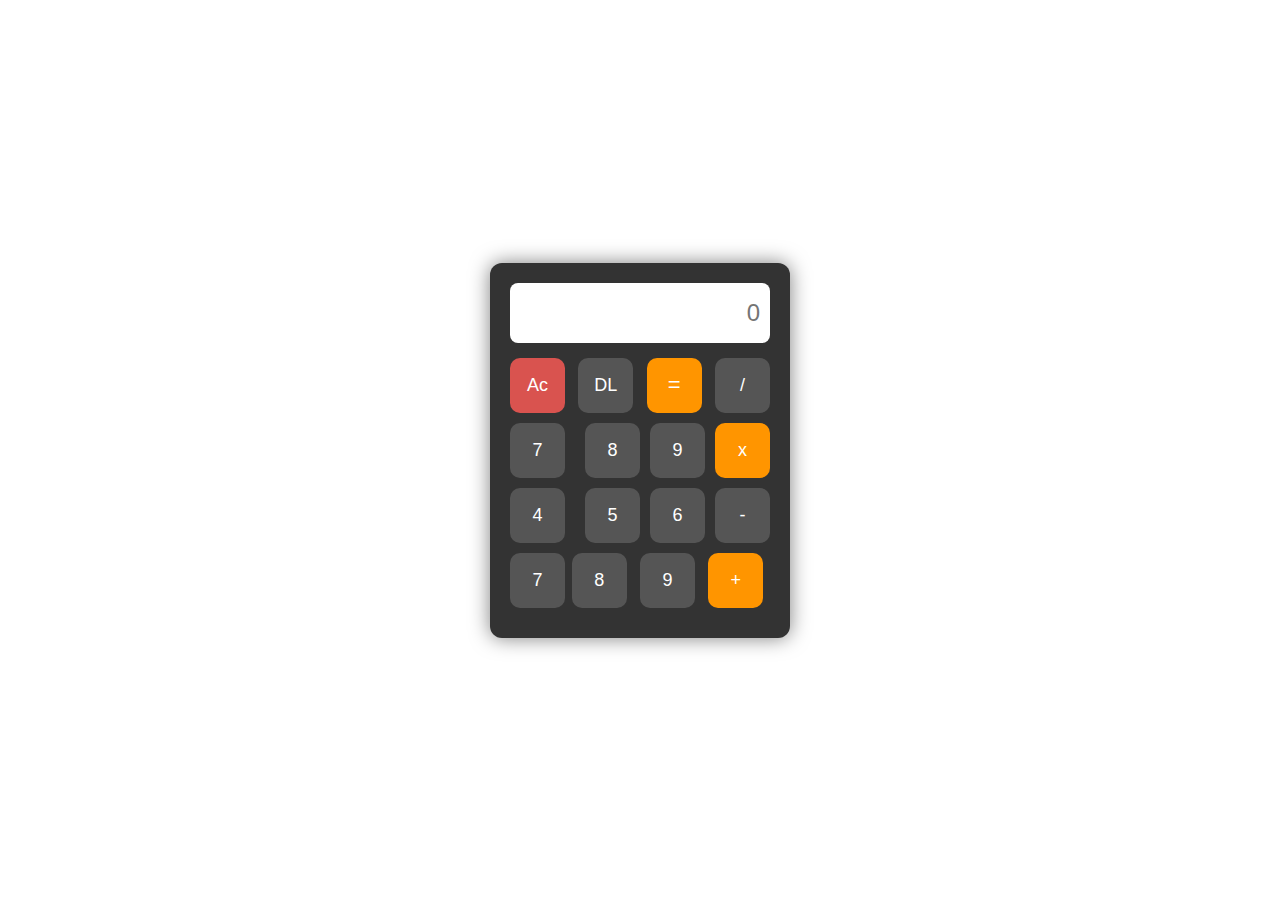
<file: calculator/index.html>
<!DOCTYPE html>
 <html lang="en">
 <head>
    <meta charset="UTF-8">
    <meta name="viewport" content="width=device-width, initial-scale=1.0">
    <title>Document</title>
    <link rel="stylesheet" href="style.css">
 </head>
 <body>
   <div class="calculator">
    <div class="main">
        <div class="box">
            <input type="text" readonly="" id="input" placeholder="0">
        </div>
        <div class="innerbox">
                        <button class="round clear" onclick="clearInput('AC')">Ac</button>
            <button onclick="deletecha('DL')" class="roundclear">DL</button>
            <button onclick="calculate('=')" class="equal">=</button>

            <button onclick="writeOnly('/')" class="roundclear">/</button>
        </div>
        <div class="innerbox">
            <button onclick="writeOnly(7)" class="round">7</button><br>
            <button onclick="writeOnly(8)" class="round">8</button>
            <button onclick="writeOnly(9)" class="per">9</button>
          <button onclick="writeOnly('x')" class="round color">x</button>
        </div>
        <div class="innerbox">
            <button onclick="writeOnly(4)" class="round">4</button><br>
            <button onclick="writeOnly(5)" class="round">5</button>
            <button onclick="writeOnly(6)" class="round">6</button>
            <button onclick="writeOnly('-')" class="roundcolor">-</button>
    </div>
    <div class="innerbox">
            <button onclick="writeOnly(7)" class="round">7</button>
            <button onclick="writeOnly(8)" class="round">8</button><br>
            <button onclick="writeOnly(9)" class="round">9</button><br>
            <button onclick="writeOnly('+')" class="round color">+</button><br>

        </div>
    </div>
   </div>









    <script src="app.js"></script>
 </body>
 </html>
</file>
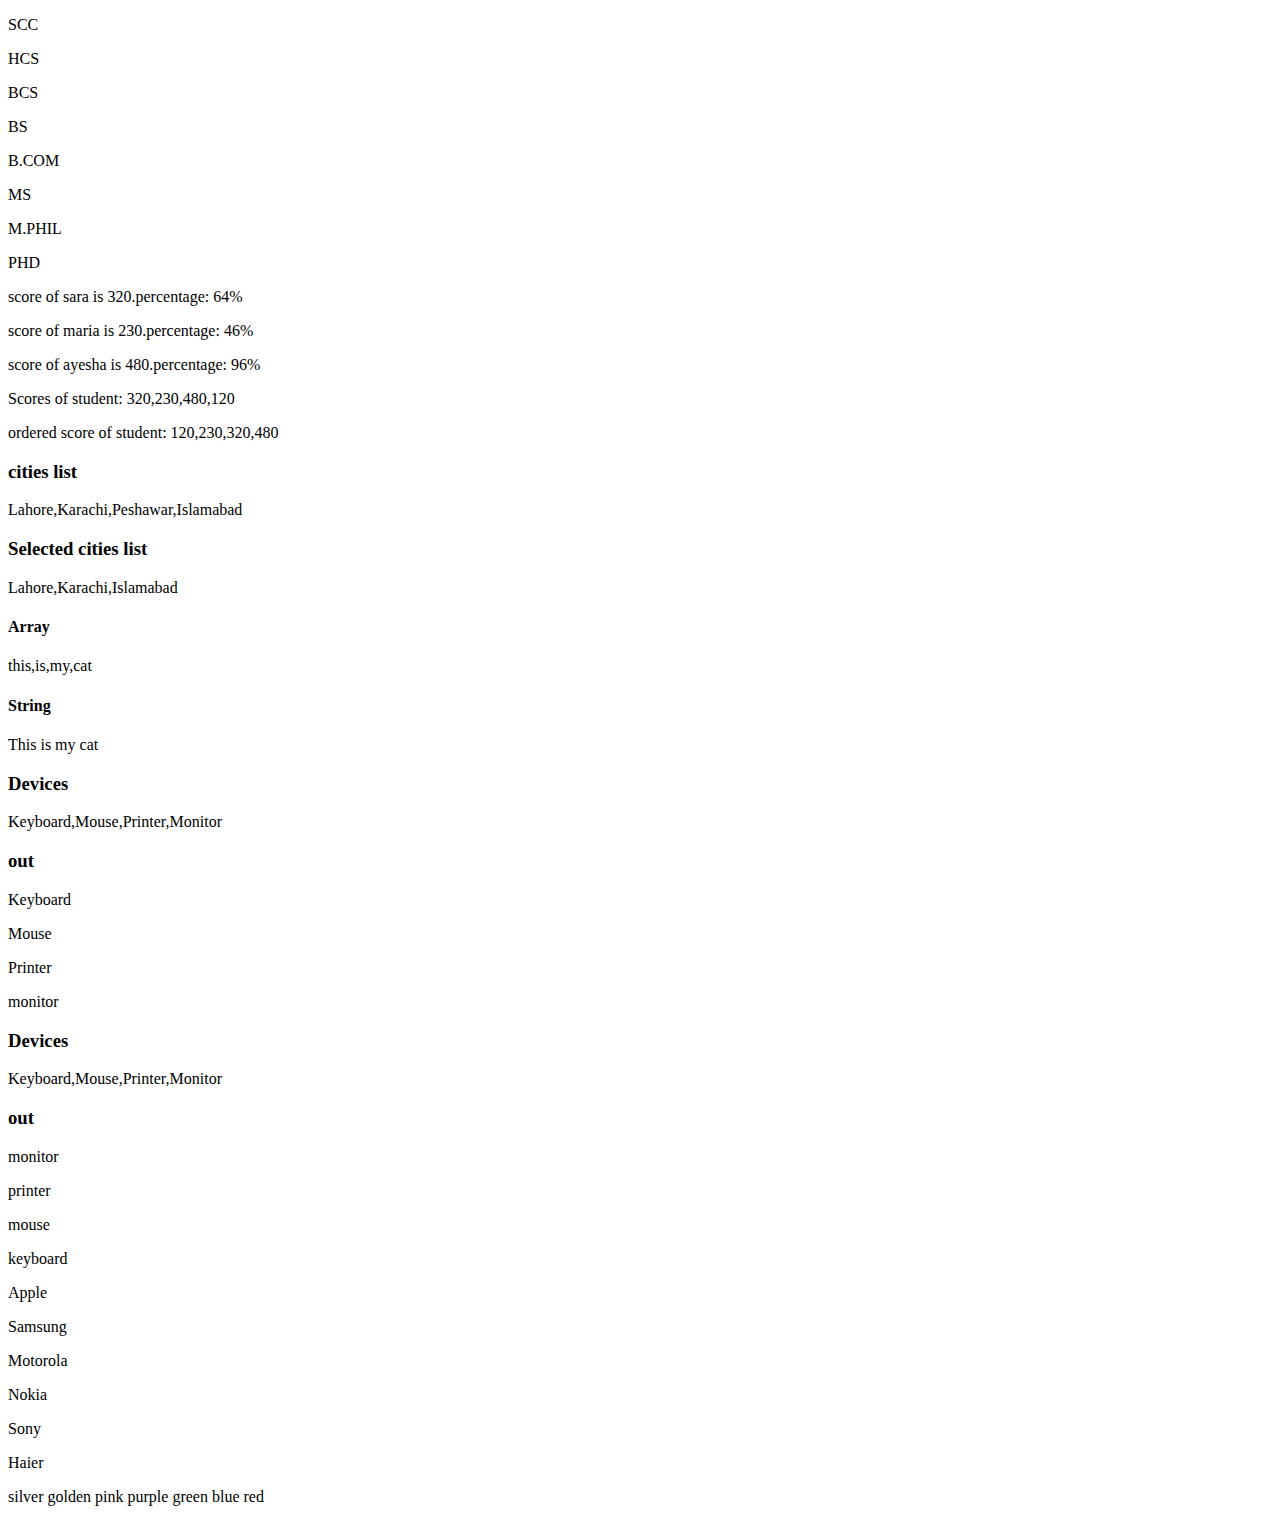
<file: chapter 14 to 16/index.html>
<!DOCTYPE html>
<html lang="en">
<head>
    <meta charset="UTF-8">
    <meta name="viewport" content="width=device-width, initial-scale=1.0">
    <title>Document</title>
</head>
<body>
    








    <script src="app.js"></script>
</body>
</html>
</file>
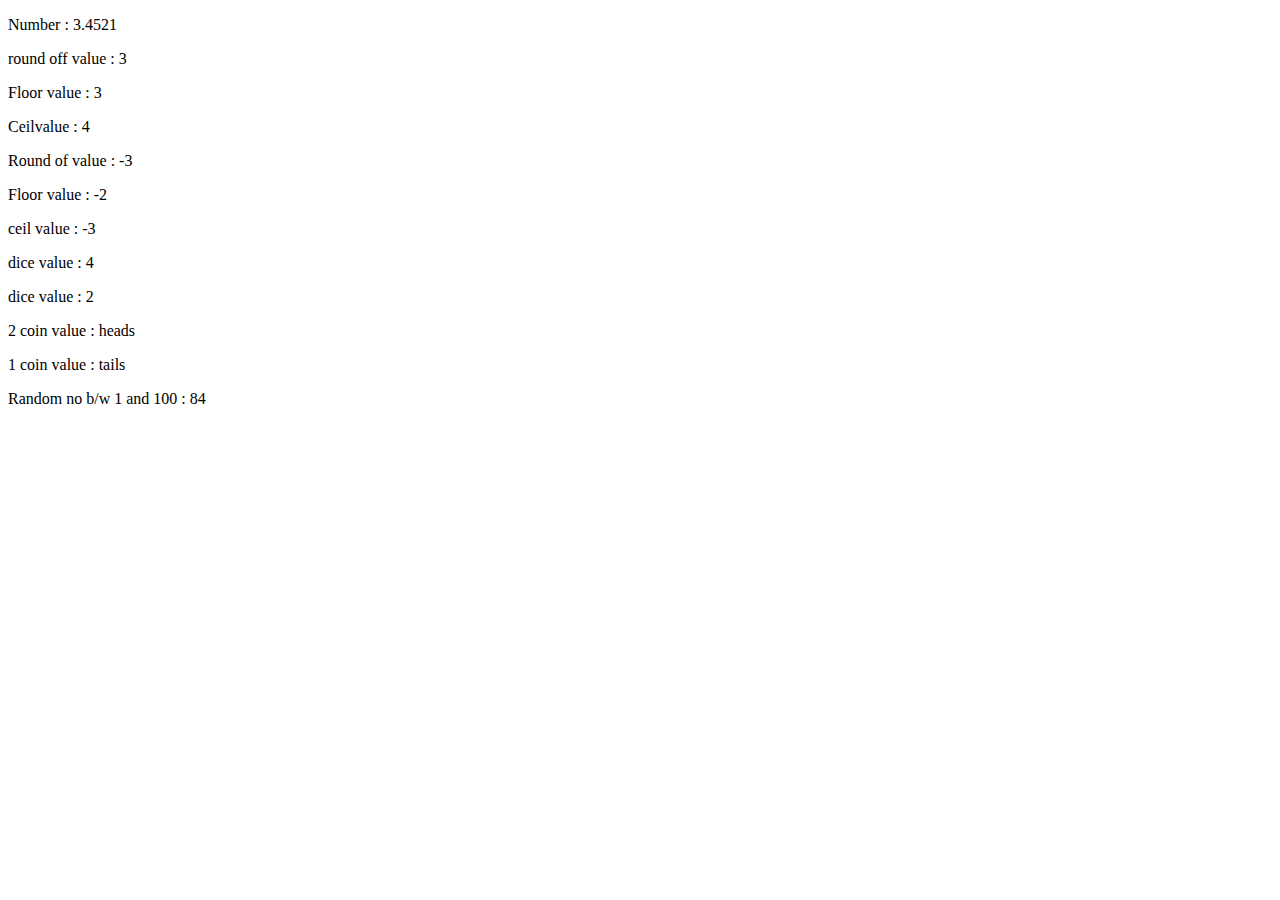
<file: chapter 26 to 30/index.html>
<!DOCTYPE html>
<html lang="en">
<head>
    <meta charset="UTF-8">
    <meta name="viewport" content="width=device-width, initial-scale=1.0">
    <title>Document</title>
</head>
<body>
    







    <script src="app.js"></script>
</body>
</html>
</file>
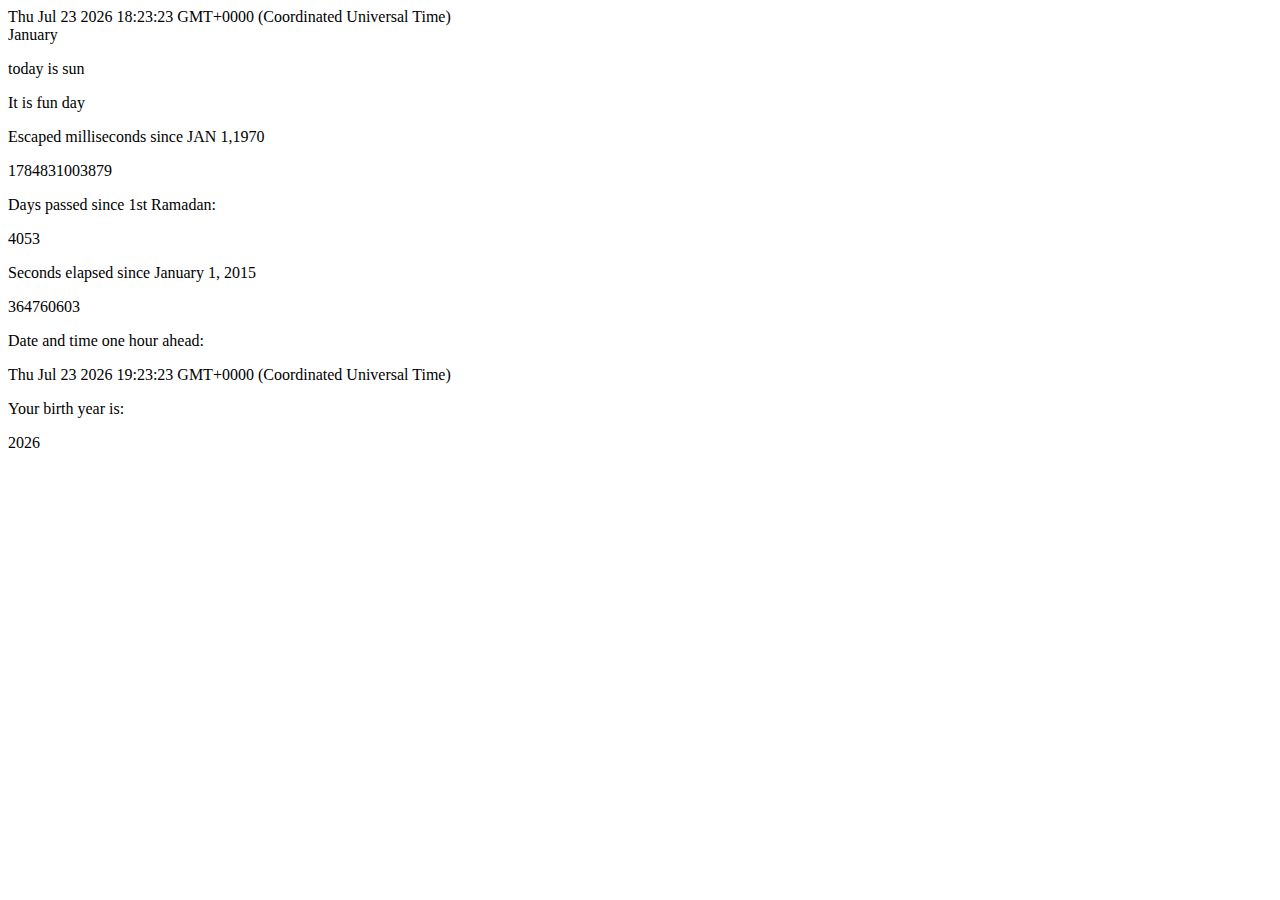
<file: chapter 31 to 34/index.html>
<!DOCTYPE html>
<html lang="en">
<head>
    <meta charset="UTF-8">
    <meta name="viewport" content="width=device-width, initial-scale=1.0">
    <title>Document</title>
</head>
<body>
    

    <script src="app.js"></script>
</body>
</html>
</file>
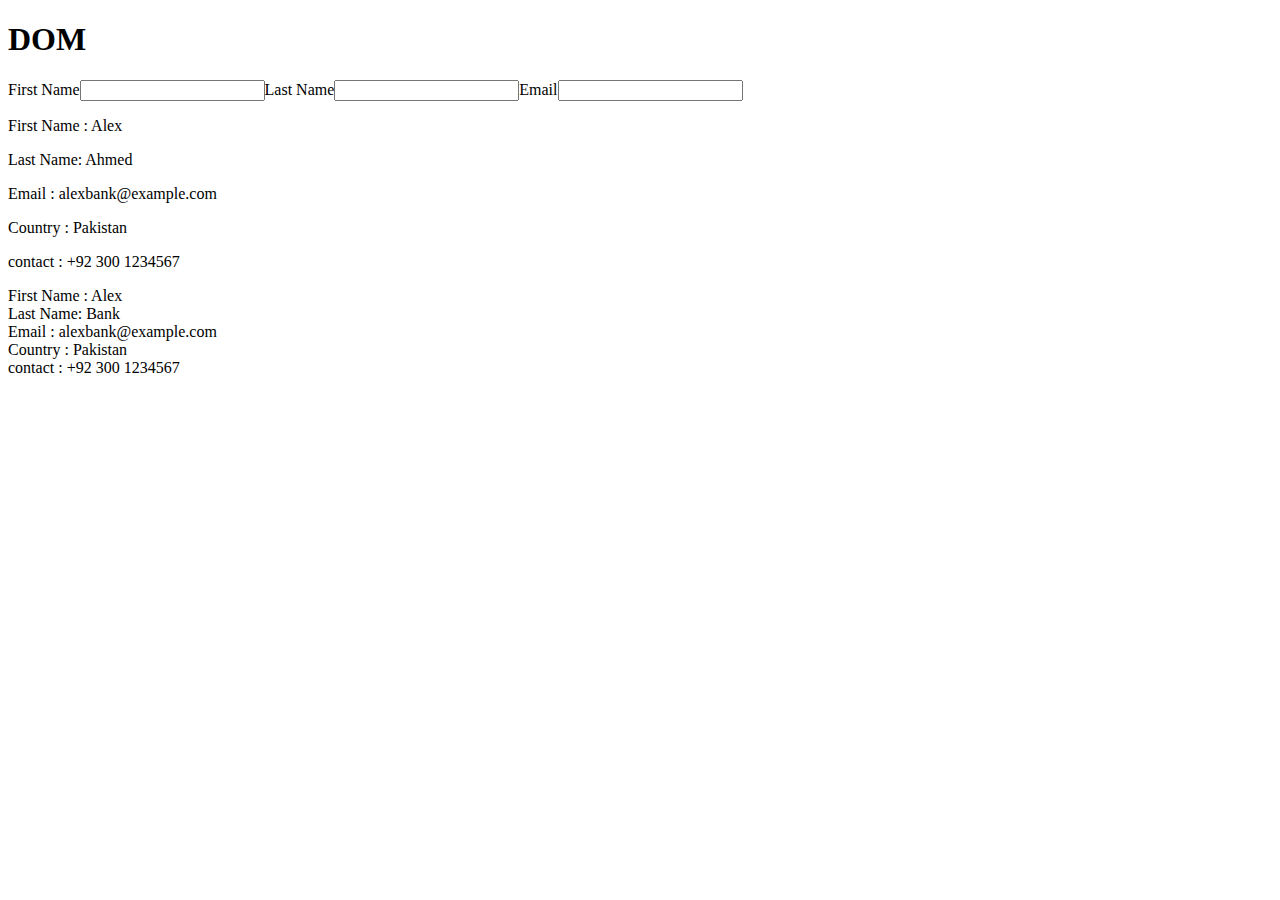
<file: chapter 58 t0 67/index.html>
<!DOCTYPE html>
<html lang="en">

<head>
    <meta charset="UTF-8">
    <meta name="viewport" content="width=device-width, initial-scale=1.0">
    <title>Document</title>
</head>

<body>
    <div>
        <h1> DOM </h1>
        <div id="form-content" class="content"><label for="first-name">First Name</label><input type="text"
                id="first-name"><label for="last-name">Last Name</label><input type="text" id="last-name"><label
                for="email">Email</label><input type="text" id="email"></div>
        <div id="main-content" class="content">
            <p class="render"> First Name : Alex</p>
            <p class="render" id="lastName">Last Name: Bank</p>
            <p class="render"> Email : alexbank@example.com</p>
            <p class="render"> Country : Pakistan </p>
            <p class="render"> contact : +92 300 1234567</p>
        </div>
    </div>
    <script src="app.js"></script>
</body>

</html>
</file>
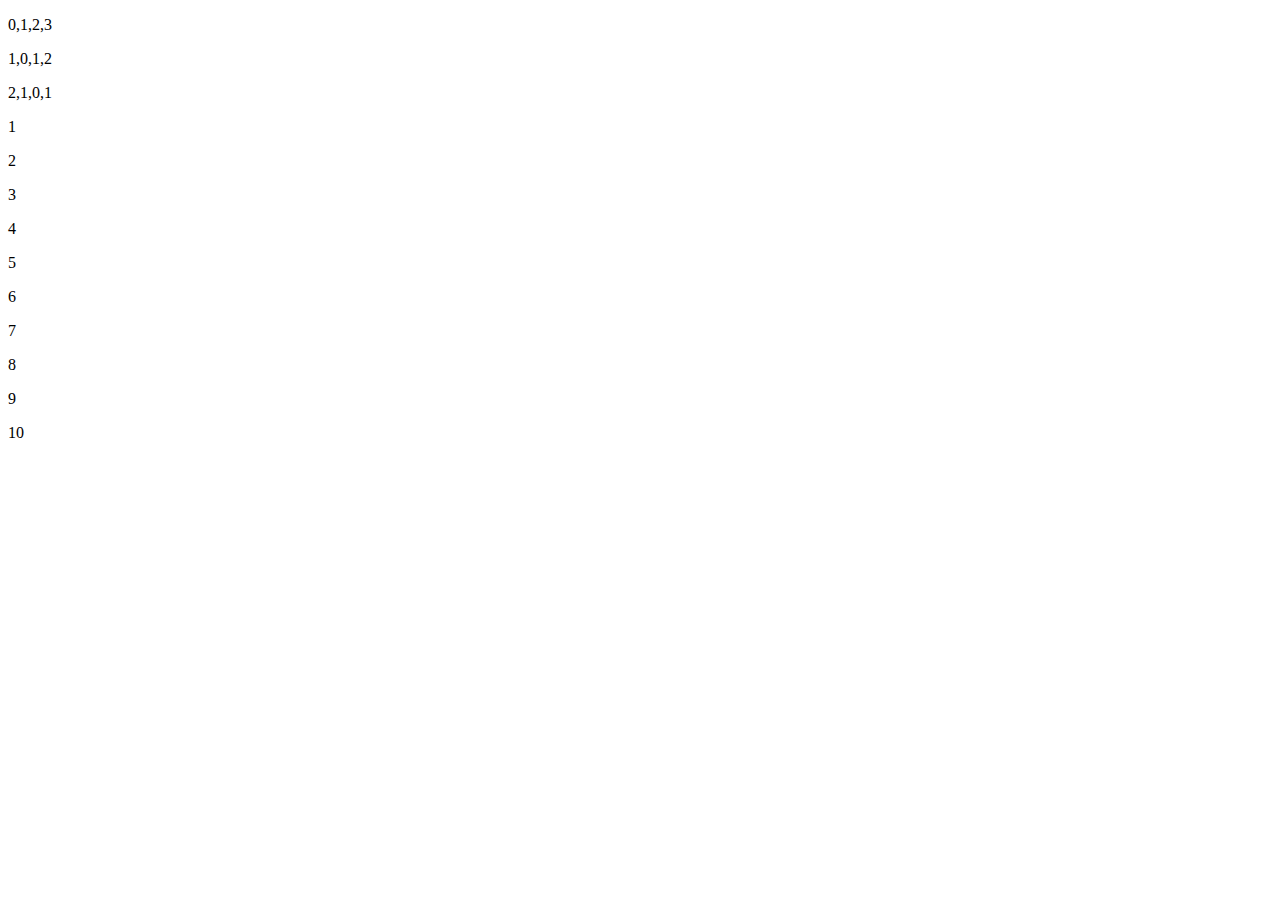
<file: chapter17 to 20/index.html>
<!DOCTYPE html>
<html lang="en">
<head>
    <meta charset="UTF-8">
    <meta name="viewport" content="width=device-width, initial-scale=1.0">
    <title>Document</title>
</head>
<body>
    









    <script src="app.js"></script>
</body>
</html>
</file>
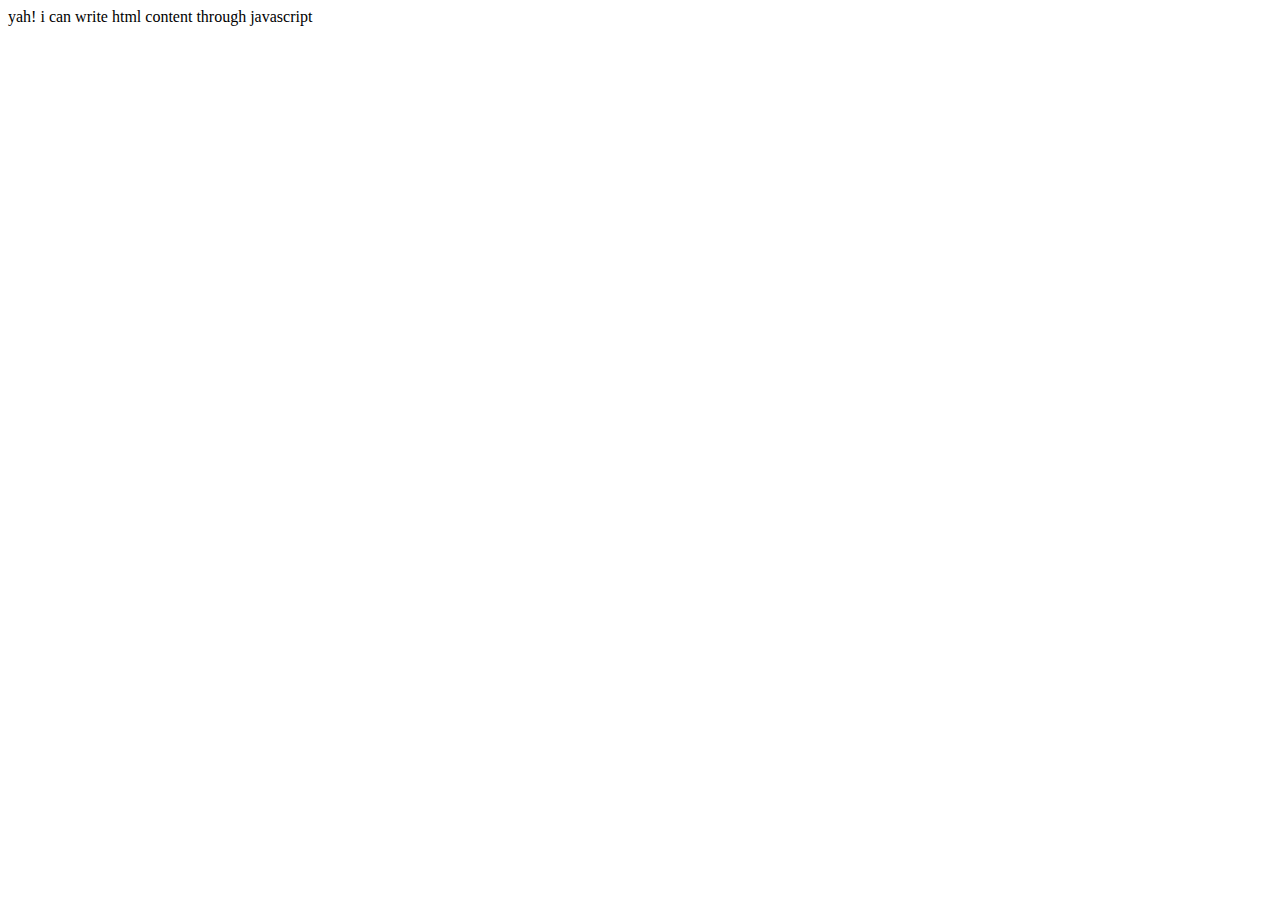
<file: chapter2/index.html>
<!DOCTYPE html>
<html lang="en">
<head>
    <meta charset="UTF-8">
    <meta name="viewport" content="width=device-width, initial-scale=1.0">
    <title>Document</title>
</head>
<body>
    










    <script src="app.js"></script>
</body>
</html>
</file>
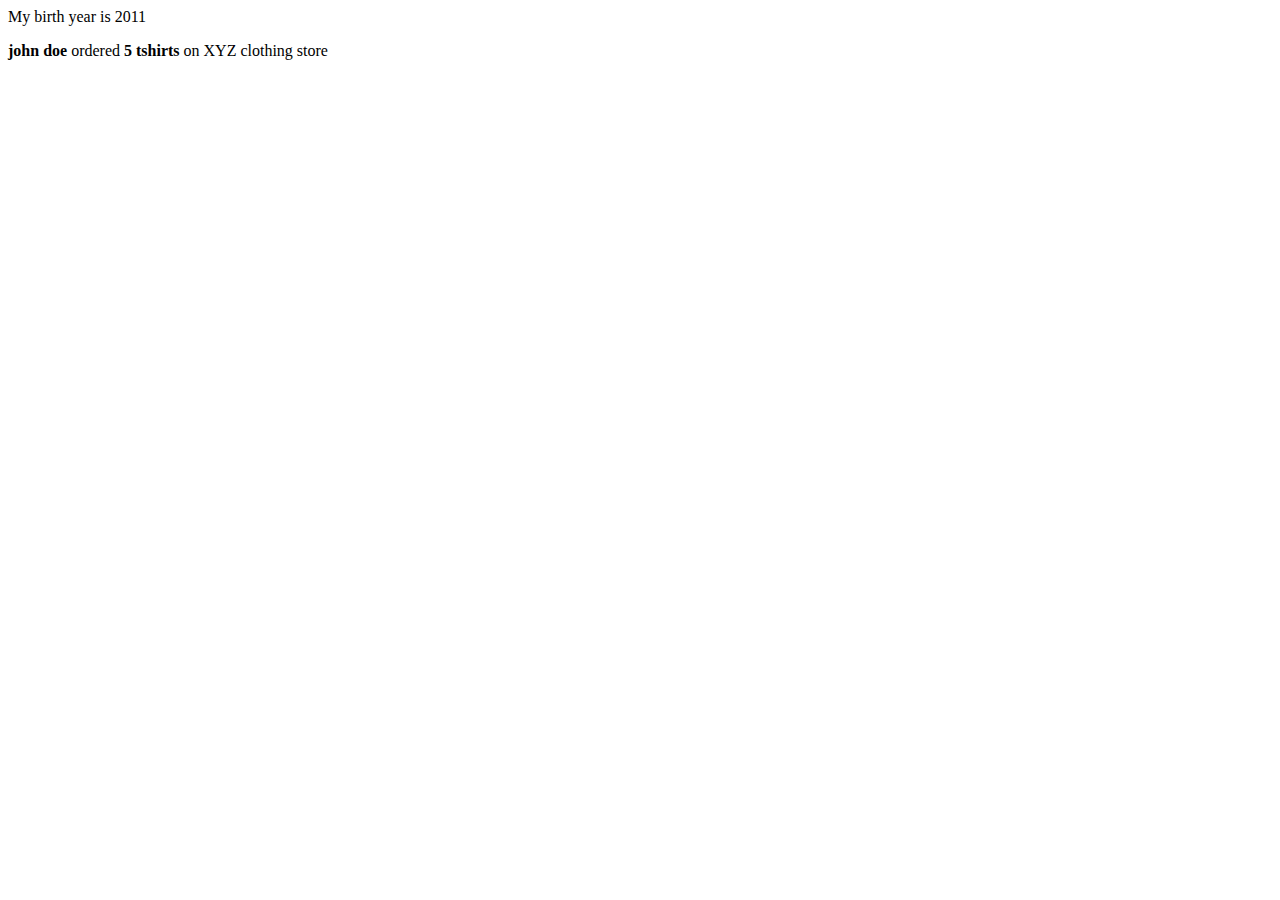
<file: chapter3/index.html>
<!DOCTYPE html>
<html lang="en">
<head>
    <meta charset="UTF-8">
    <meta name="viewport" content="width=device-width, initial-scale=1.0">
    <title>Document</title>
</head>
<body>
    



    <script src="app.js"></script>
</body>
</html>
</file>
<file: calculator/style.css>
*{
    margin: 0;
    padding: 0;
    box-sizing: border-box;
    font-family: Arial, Helvetica, sans-serif;
}
body{
    height: 100vh;
    display: flex;
    justify-content: center;
    align-items: center;
}
.calculator{
    background-color: #333;
    padding: 20px;
    box-shadow: 0 0 20px rgba(0,0,0,0.5);
    border-radius: 12px;
}
.box{
    width: 260px;
}
#input{
    width: 100%;
    height: 60px;
    margin-bottom: 15px;
    text-align: right;
    font-size: 24px;
    padding-right: 10px;
    border: none;
    border-radius: 8px;


}

.innerbox{
    display: flex;
    justify-content: space-between;
      margin-bottom: 10px;
    
    
    
}

button{
   width: 55px;
   height: 55px;
   border: none;
   border-radius: 10px;
   font-size: 18px;
   cursor: pointer;
   background-color: #555;
   color: white;
   transition: 0,2s;
}
button:hover{
    background-color: #777;
}
.equal{
    height: 55px;
    border: none;
    border-radius: 10px;
    background-color: #ff9500;
    color: white;
    font-size: 22px;
    cursor: pointer;
}
.equal:hover{
    background-color: #ff9500;
}
.color{
     background-color: #ff9500;
}
.color:hover{
    background-color: #ff9500;
}
.clear{
    background-color: #d9534f;
}
.clear:hover{
    background-color: #e46a66;
}
</file>
